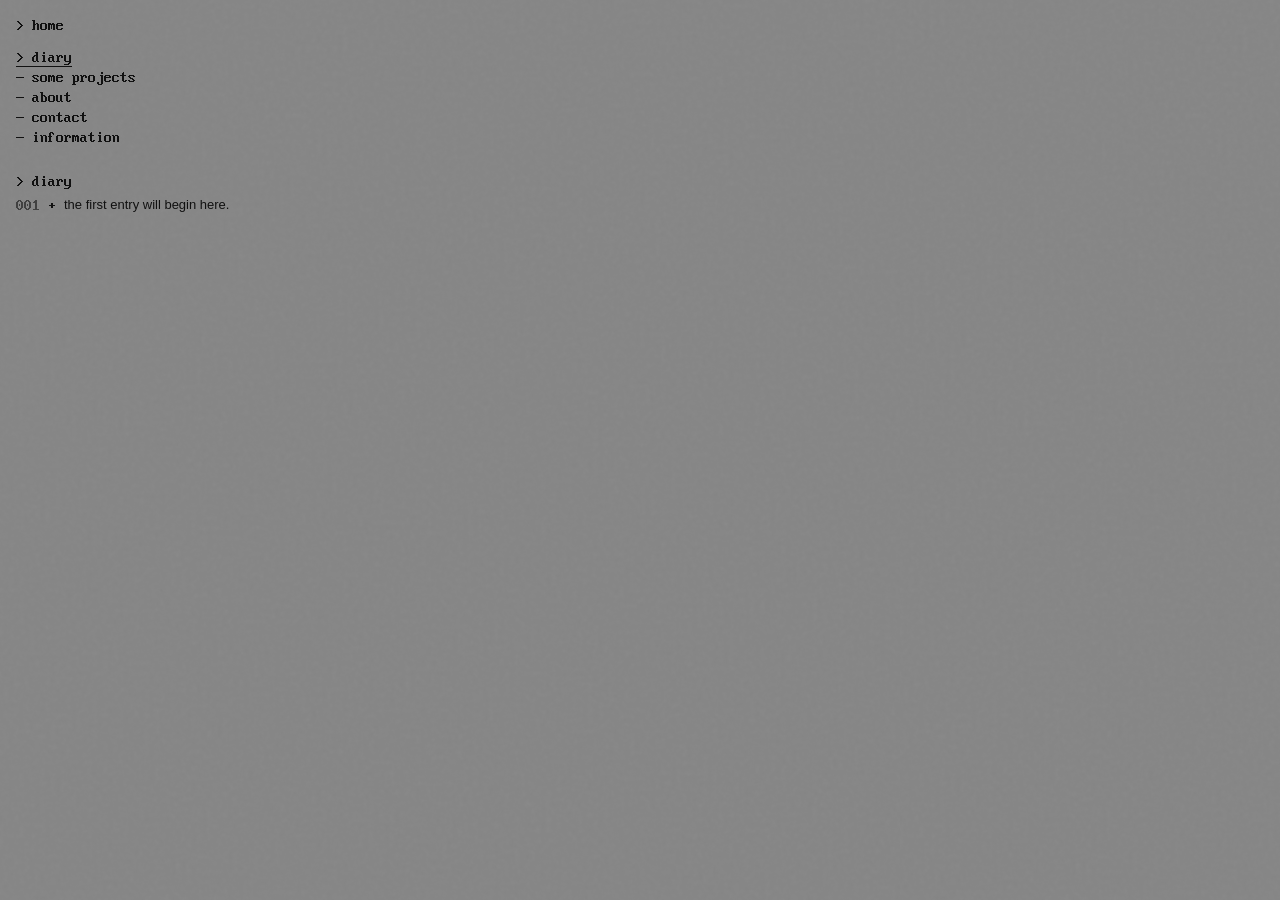
<file: index.html>
<!doctype html>
<html lang="en">
<head>
  <meta charset="utf-8">
  <meta name="viewport" content="width=device-width, initial-scale=1">
  <title>Diary — LAMONATO</title>
  <meta name="description" content="The Lamonato diary.">
  <link rel="stylesheet" href="styles.css">
</head>
<body>
  <div class="site">
    <header class="site-header">
      <a class="wordmark" href="./" aria-label="Home">home</a>
      <nav aria-label="Primary navigation">
        <a href="./" aria-current="page">diary</a>
        <a href="projects/">some projects</a>
        <a href="about/">about</a>
        <a href="contact/">contact</a>
        <a href="information/">information</a>
      </nav>
    </header>

    <main>
      <h1>diary</h1>
      <ol class="thought-list" aria-label="Diary thoughts">
        <li>
          <span class="thought-number" aria-hidden="true">001</span>
          <span class="thought-sign" aria-label="added">+</span>
          <p>the first entry will begin here.</p>
        </li>
      </ol>
    </main>
  </div>
</body>
</html>
</file>
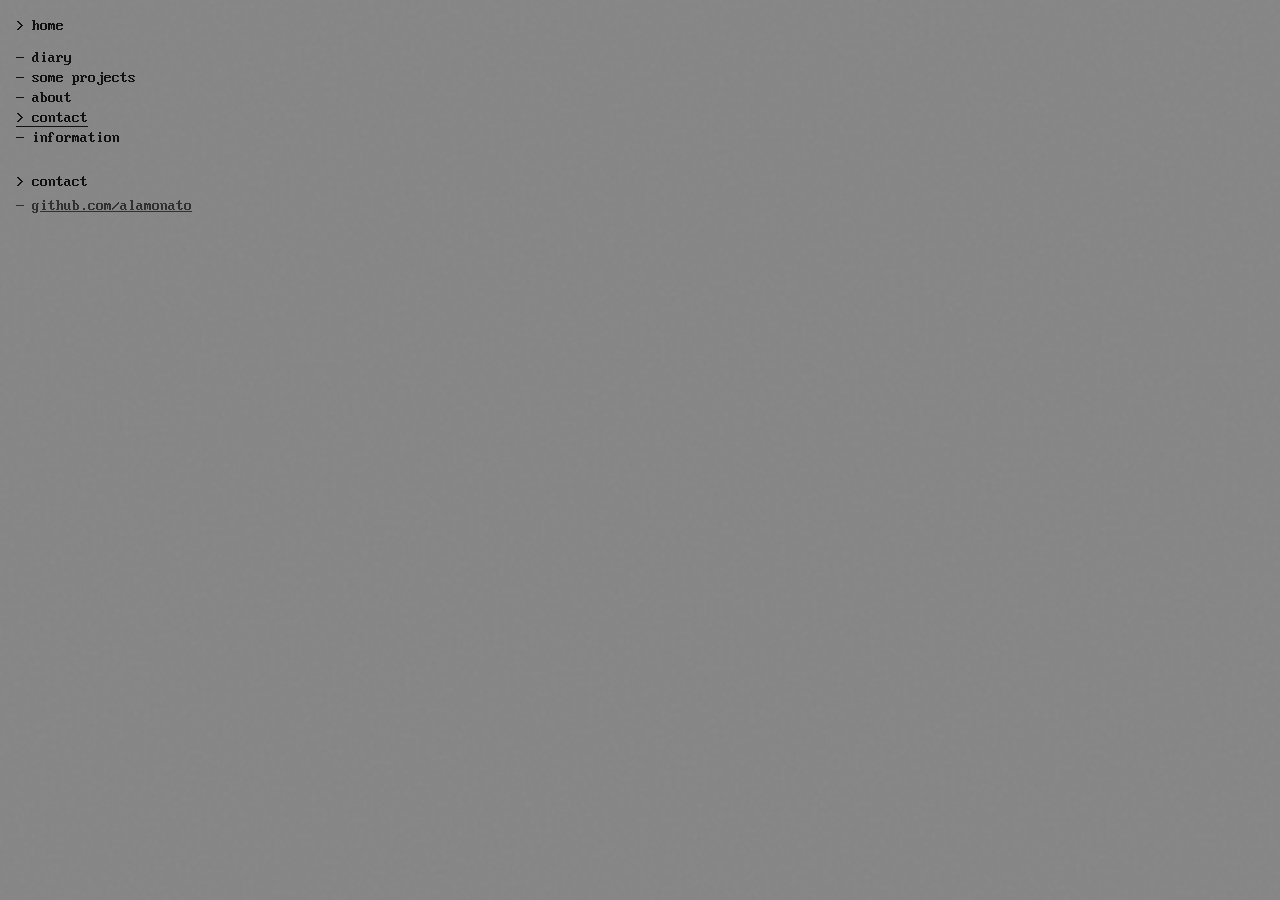
<file: contact/index.html>
<!doctype html>
<html lang="en">
<head>
  <meta charset="utf-8">
  <meta name="viewport" content="width=device-width, initial-scale=1">
  <title>Contact — LAMONATO</title>
  <meta name="description" content="Contact Lamonato.">
  <link rel="stylesheet" href="../styles.css">
</head>
<body>
  <div class="site">
    <header class="site-header">
      <a class="wordmark" href="../" aria-label="Home">home</a>
      <nav aria-label="Primary navigation">
        <a href="../">diary</a>
        <a href="../projects/">some projects</a>
        <a href="../about/">about</a>
        <a href="./" aria-current="page">contact</a>
        <a href="../information/">information</a>
      </nav>
    </header>
    <main>
      <h1>contact</h1>
      <p class="empty">
        <a href="https://github.com/alamonato" rel="me">github.com/alamonato</a>
      </p>
    </main>
  </div>
</body>
</html>
</file>
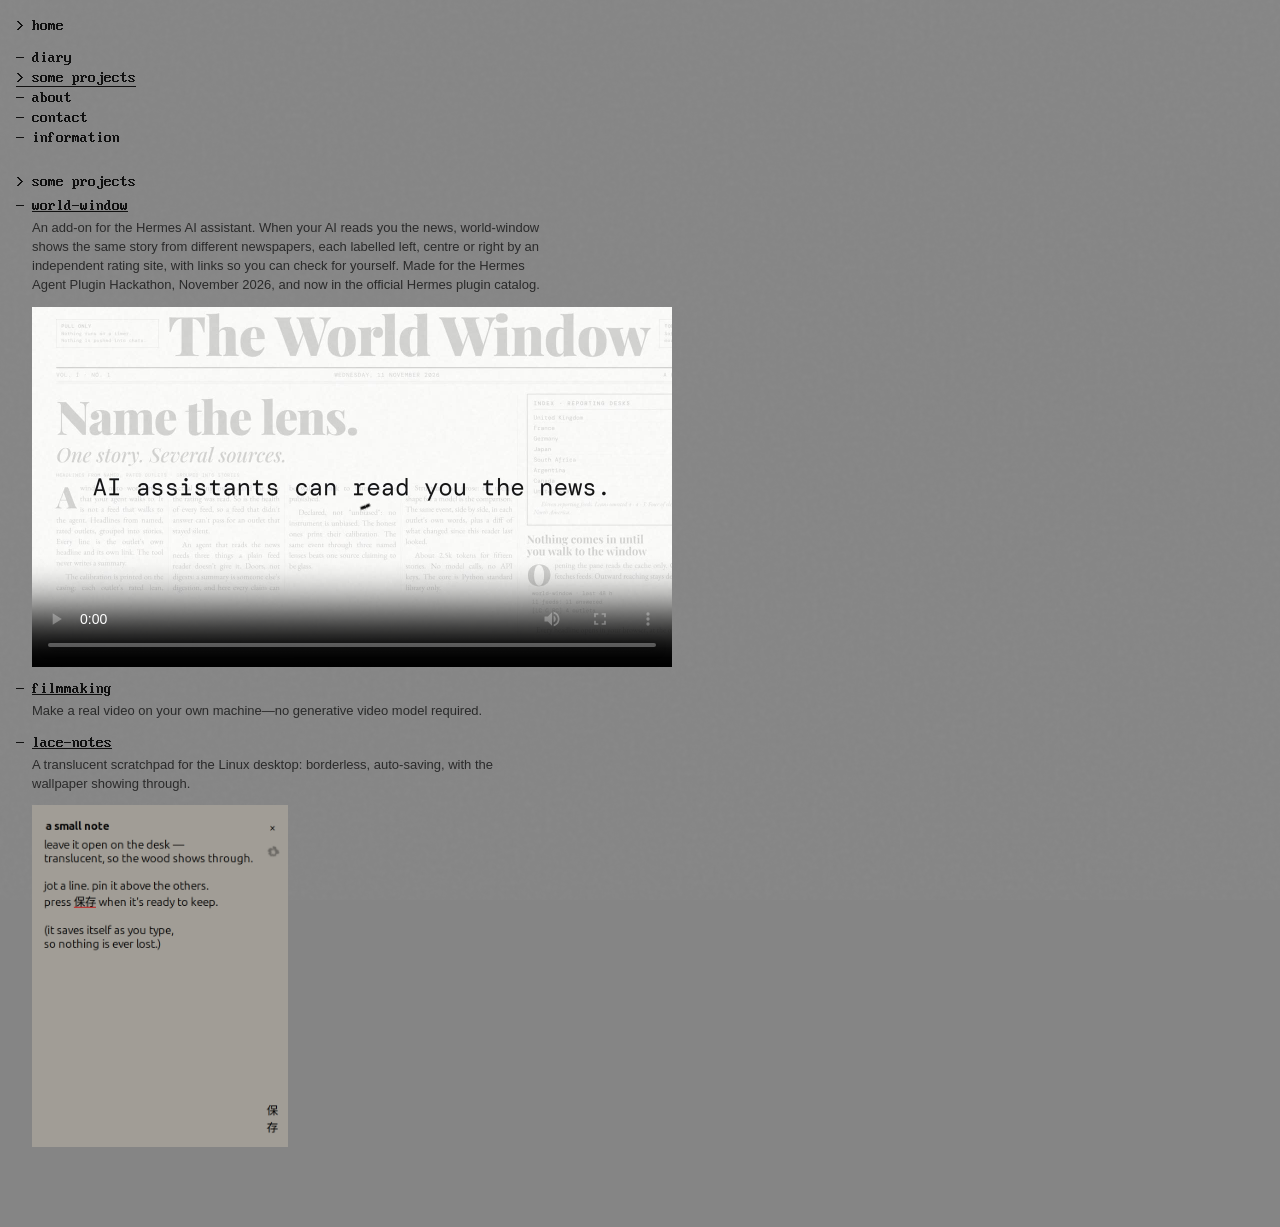
<file: projects/index.html>
<!doctype html>
<html lang="en">
<head>
  <meta charset="utf-8">
  <meta name="viewport" content="width=device-width, initial-scale=1">
  <title>Projects — LAMONATO</title>
  <meta name="description" content="Projects by Lamonato.">
  <link rel="stylesheet" href="../styles.css">
</head>
<body>
  <div class="site">
    <header class="site-header">
      <a class="wordmark" href="../" aria-label="Home">home</a>
      <nav aria-label="Primary navigation">
        <a href="../">diary</a>
        <a href="./" aria-current="page">some projects</a>
        <a href="../about/">about</a>
        <a href="../contact/">contact</a>
        <a href="../information/">information</a>
      </nav>
    </header>
    <main>
      <h1>some projects</h1>
      <ul class="project-index">
        <li>
          <a href="https://github.com/alamonato/world-window">world-window</a>
          <p>An add-on for the Hermes AI assistant. When your AI reads you the news, world-window shows the same story from different newspapers, each labelled left, centre or right by an independent rating site, with links so you can check for yourself. Made for the Hermes Agent Plugin Hackathon, November 2026, and now in the official Hermes plugin catalog.</p>
          <video controls preload="metadata" playsinline poster="../assets/video/world-window-poster.jpg" aria-label="world-window trailer, 61 seconds">
            <source src="../assets/video/world-window-trailer.mp4" type="video/mp4">
          </video>
        </li>
        <li>
          <a href="https://github.com/alamonato/filmmaking">filmmaking</a>
          <p>Make a real video on your own machine—no generative video model required.</p>
        </li>
        <li>
          <a href="https://github.com/alamonato/lace-notes">lace-notes</a>
          <p>A translucent scratchpad for the Linux desktop: borderless, auto-saving, with the wallpaper showing through.</p>
          <img src="../assets/images/lace-notes.png" width="600" height="800" alt="A Lace Notes window holding a small note: leave it open on the desk, translucent, so the wood shows through.">
        </li>
      </ul>
    </main>
  </div>
</body>
</html>
</file>
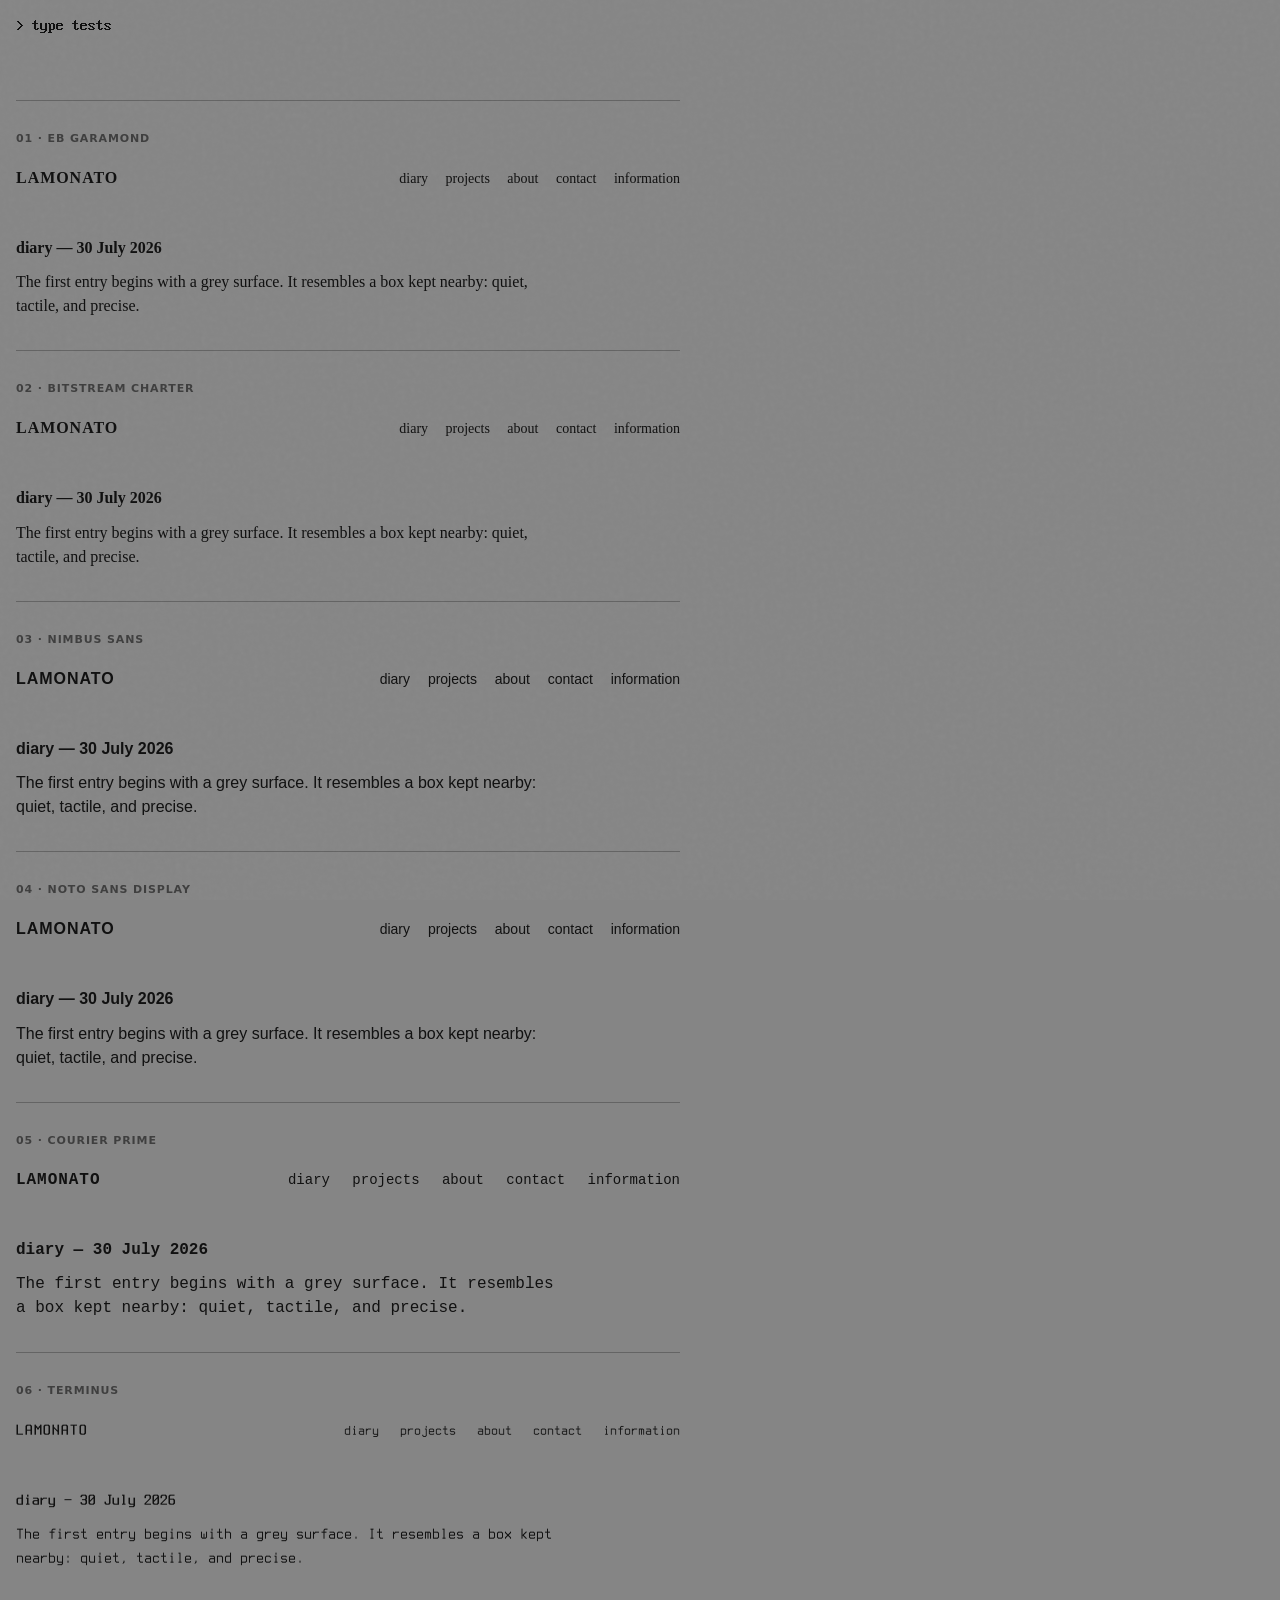
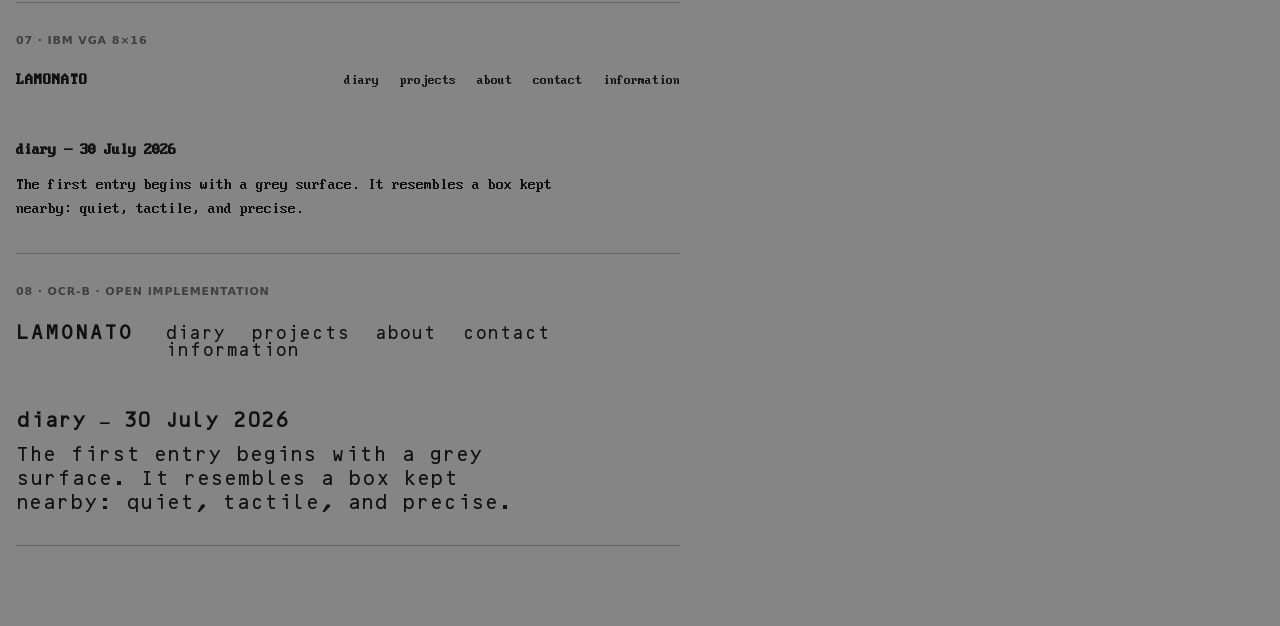
<file: type-test.html>
<!doctype html>
<html lang="en">
<head>
  <meta charset="utf-8">
  <meta name="viewport" content="width=device-width, initial-scale=1">
  <title>Type test — LAMONATO</title>
  <link rel="stylesheet" href="styles.css">
  <style>
    @font-face {
      font-family: "Terminus Test";
      src: url("assets/fonts/terminus/TerminusTTF-4.49.3.ttf") format("truetype");
      font-style: normal;
      font-weight: 400;
      font-display: swap;
    }

    @font-face {
      font-family: "Terminus Test";
      src: url("assets/fonts/terminus/TerminusTTF-Bold-4.49.3.ttf") format("truetype");
      font-style: normal;
      font-weight: 700;
      font-display: swap;
    }

    @font-face {
      font-family: "IBM VGA 8x16 Test";
      src: url("assets/fonts/oldschool/WebPlus_IBM_VGA_8x16.woff") format("woff");
      font-style: normal;
      font-weight: 400;
      font-display: swap;
    }

    @font-face {
      font-family: "OCR-B Test";
      src: url("assets/fonts/ocr-b/OCR-B.ttf") format("truetype");
      font-style: normal;
      font-weight: 400;
      font-display: swap;
    }

    .type-tests {
      display: grid;
      gap: 0;
      margin-top: 4rem;
    }

    .type-test {
      padding-block: 2rem;
      border-top: 1px solid rgb(17 17 17 / .28);
    }

    .type-test:last-child {
      border-bottom: 1px solid rgb(17 17 17 / .28);
    }

    .type-name {
      margin: 0 0 1.5rem;
      font: 600 .6875rem/1 system-ui, sans-serif;
      letter-spacing: .08em;
      text-transform: uppercase;
      opacity: .6;
    }

    .sample-header {
      display: flex;
      align-items: baseline;
      justify-content: space-between;
      gap: 2rem;
    }

    .sample-wordmark {
      font-size: 1rem;
      font-weight: 600;
      letter-spacing: .06em;
    }

    .sample-nav {
      display: flex;
      flex-wrap: wrap;
      justify-content: flex-end;
      gap: .25rem 1rem;
      font-size: .875rem;
    }

    .sample-copy {
      max-width: 34rem;
      margin: 3rem 0 0;
      font-size: 1rem;
      line-height: 1.5;
    }

    .sample-copy strong {
      display: block;
      margin-bottom: .65rem;
    }

    .garamond { font-family: "EB Garamond", serif; }
    .charter { font-family: "Bitstream Charter", serif; }
    .nimbus { font-family: "Nimbus Sans", sans-serif; }
    .noto { font-family: "Noto Sans Display", sans-serif; }
    .courier { font-family: "Courier Prime", monospace; }
    .terminus {
      font-family: "Terminus Test", monospace;
      font-size: 16px;
    }
    .ibm-vga {
      font-family: "IBM VGA 8x16 Test", monospace;
      font-size: 16px;
    }
    .ocr-b {
      font-family: "OCR-B Test", monospace;
      font-size: 16px;
    }

    @media (max-width: 38rem) {
      .sample-header {
        align-items: flex-start;
        flex-direction: column;
        gap: 1rem;
      }

      .sample-nav {
        justify-content: flex-start;
      }
    }
  </style>
</head>
<body>
  <main class="site">
    <h1>type tests</h1>
    <div class="type-tests">
      <section class="type-test garamond">
        <p class="type-name">01 · EB Garamond</p>
        <div class="sample-header">
          <span class="sample-wordmark">LAMONATO</span>
          <span class="sample-nav">diary　 projects　 about　 contact　 information</span>
        </div>
        <p class="sample-copy"><strong>diary — 30 July 2026</strong>The first entry begins with a grey surface. It resembles a box kept nearby: quiet, tactile, and precise.</p>
      </section>

      <section class="type-test charter">
        <p class="type-name">02 · Bitstream Charter</p>
        <div class="sample-header">
          <span class="sample-wordmark">LAMONATO</span>
          <span class="sample-nav">diary　 projects　 about　 contact　 information</span>
        </div>
        <p class="sample-copy"><strong>diary — 30 July 2026</strong>The first entry begins with a grey surface. It resembles a box kept nearby: quiet, tactile, and precise.</p>
      </section>

      <section class="type-test nimbus">
        <p class="type-name">03 · Nimbus Sans</p>
        <div class="sample-header">
          <span class="sample-wordmark">LAMONATO</span>
          <span class="sample-nav">diary　 projects　 about　 contact　 information</span>
        </div>
        <p class="sample-copy"><strong>diary — 30 July 2026</strong>The first entry begins with a grey surface. It resembles a box kept nearby: quiet, tactile, and precise.</p>
      </section>

      <section class="type-test noto">
        <p class="type-name">04 · Noto Sans Display</p>
        <div class="sample-header">
          <span class="sample-wordmark">LAMONATO</span>
          <span class="sample-nav">diary　 projects　 about　 contact　 information</span>
        </div>
        <p class="sample-copy"><strong>diary — 30 July 2026</strong>The first entry begins with a grey surface. It resembles a box kept nearby: quiet, tactile, and precise.</p>
      </section>

      <section class="type-test courier">
        <p class="type-name">05 · Courier Prime</p>
        <div class="sample-header">
          <span class="sample-wordmark">LAMONATO</span>
          <span class="sample-nav">diary　 projects　 about　 contact　 information</span>
        </div>
        <p class="sample-copy"><strong>diary — 30 July 2026</strong>The first entry begins with a grey surface. It resembles a box kept nearby: quiet, tactile, and precise.</p>
      </section>

      <section class="type-test terminus">
        <p class="type-name">06 · Terminus</p>
        <div class="sample-header">
          <span class="sample-wordmark">LAMONATO</span>
          <span class="sample-nav">diary　 projects　 about　 contact　 information</span>
        </div>
        <p class="sample-copy"><strong>diary — 30 July 2026</strong>The first entry begins with a grey surface. It resembles a box kept nearby: quiet, tactile, and precise.</p>
      </section>

      <section class="type-test ibm-vga">
        <p class="type-name">07 · IBM VGA 8×16</p>
        <div class="sample-header">
          <span class="sample-wordmark">LAMONATO</span>
          <span class="sample-nav">diary　 projects　 about　 contact　 information</span>
        </div>
        <p class="sample-copy"><strong>diary — 30 July 2026</strong>The first entry begins with a grey surface. It resembles a box kept nearby: quiet, tactile, and precise.</p>
      </section>

      <section class="type-test ocr-b">
        <p class="type-name">08 · OCR-B · open implementation</p>
        <div class="sample-header">
          <span class="sample-wordmark">LAMONATO</span>
          <span class="sample-nav">diary　 projects　 about　 contact　 information</span>
        </div>
        <p class="sample-copy"><strong>diary — 30 July 2026</strong>The first entry begins with a grey surface. It resembles a box kept nearby: quiet, tactile, and precise.</p>
      </section>
    </div>
  </main>
</body>
</html>
</file>
<file: styles.css>
@font-face {
  font-family: "IBM VGA 8x16";
  src: url("assets/fonts/oldschool/WebPlus_IBM_VGA_8x16.woff") format("woff");
  font-style: normal;
  font-weight: 400;
  font-display: swap;
}

:root {
  --ground: #858585;
  --ink: #111;
}

*,
*::before,
*::after {
  box-sizing: border-box;
}

html {
  color: var(--ink);
  background: var(--ground);
  font-family: "IBM VGA 8x16", monospace;
  font-size: 16px;
  line-height: 1.25;
}

body {
  min-height: 100svh;
  margin: 0;
}

body::before {
  content: "";
  position: fixed;
  inset: 0;
  pointer-events: none;
  opacity: .22;
  mix-blend-mode: soft-light;
  background-image: url("data:image/svg+xml,%3Csvg viewBox='0 0 240 240' xmlns='http://www.w3.org/2000/svg'%3E%3Cfilter id='grain'%3E%3CfeTurbulence type='fractalNoise' baseFrequency='.72' numOctaves='4' seed='18' stitchTiles='stitch'/%3E%3CfeColorMatrix type='saturate' values='0'/%3E%3C/filter%3E%3Crect width='100%25' height='100%25' filter='url(%23grain)' opacity='.55'/%3E%3C/svg%3E");
}

a {
  color: inherit;
}

.site {
  position: relative;
  width: min(42.5rem, calc(100% - 3rem));
  margin: 0;
  padding: 1rem 0 5rem 1rem;
}

.site-header {
  display: block;
}

.wordmark {
  display: block;
  font-size: 1rem;
  font-weight: 400;
  text-decoration: none;
}

.wordmark::before {
  content: "> ";
}

nav {
  display: block;
  margin-top: .75rem;
  font-size: 1rem;
}

nav a {
  display: block;
  width: fit-content;
  text-decoration: none;
}

nav a::before {
  content: "— ";
}

nav a[aria-current="page"]::before {
  content: "> ";
}

nav a:hover,
nav a:focus-visible,
nav a[aria-current="page"] {
  text-decoration: underline;
  text-decoration-thickness: 1px;
  text-underline-offset: .25em;
}

main {
  margin-top: 1.5rem;
}

h1 {
  margin: 0;
  font-size: 1rem;
  font-weight: 400;
}

h1::before {
  content: "> ";
}

.empty {
  margin: .25rem 0 0;
  font-size: 1rem;
  opacity: .72;
}

.empty::before {
  content: "— ";
}

.project-index {
  display: grid;
  gap: .75rem;
  margin: .25rem 0 0;
  padding: 0;
  list-style: none;
}

.project-index li {
  position: relative;
  padding-left: 2ch;
}

.project-index li::before {
  content: "—";
  position: absolute;
  left: 0;
}

.project-index a {
  color: inherit;
}

.project-index p {
  max-width: 32rem;
  margin: .2rem 0 0;
  font-family: "Nimbus Sans", Arial, sans-serif;
  font-size: .8125rem;
  line-height: 1.45;
  opacity: .78;
}

.thought-list {
  display: grid;
  gap: .5rem;
  margin: .25rem 0 0;
  padding: 0;
  list-style: none;
}

.thought-list li {
  display: grid;
  grid-template-columns: 3ch 1ch minmax(0, 32rem);
  gap: 1ch;
  align-items: start;
}

.thought-number,
.thought-sign {
  font-family: "IBM VGA 8x16", monospace;
  font-size: 1rem;
  line-height: 1.25;
  opacity: .58;
}

.thought-sign {
  opacity: 1;
}

.thought-list p {
  margin: 0;
  font-family: "Nimbus Sans", Arial, sans-serif;
  font-size: .8125rem;
  line-height: 1.45;
}

.information-list {
  display: grid;
  gap: 1rem;
  max-width: 36rem;
  margin: .25rem 0 0;
}

.information-list div {
  display: grid;
  grid-template-columns: 8rem minmax(0, 1fr);
  gap: 1rem;
}

.information-list dt::before {
  content: "— ";
}

.information-list dd {
  margin: 0;
  font-family: "Nimbus Sans", Arial, sans-serif;
  font-size: .8125rem;
  line-height: 1.45;
}

@media (max-width: 32rem) {
  .information-list div {
    grid-template-columns: 1fr;
    gap: .2rem;
  }

  .information-list dd {
    padding-left: 2ch;
  }
}

.project-index video {
  display: block;
  width: 100%;
  max-width: 40rem;
  height: auto;
  margin-top: 0.75rem;
}

.project-index img {
  display: block;
  width: 100%;
  max-width: 16rem;
  height: auto;
  margin-top: 0.75rem;
}
</file>
